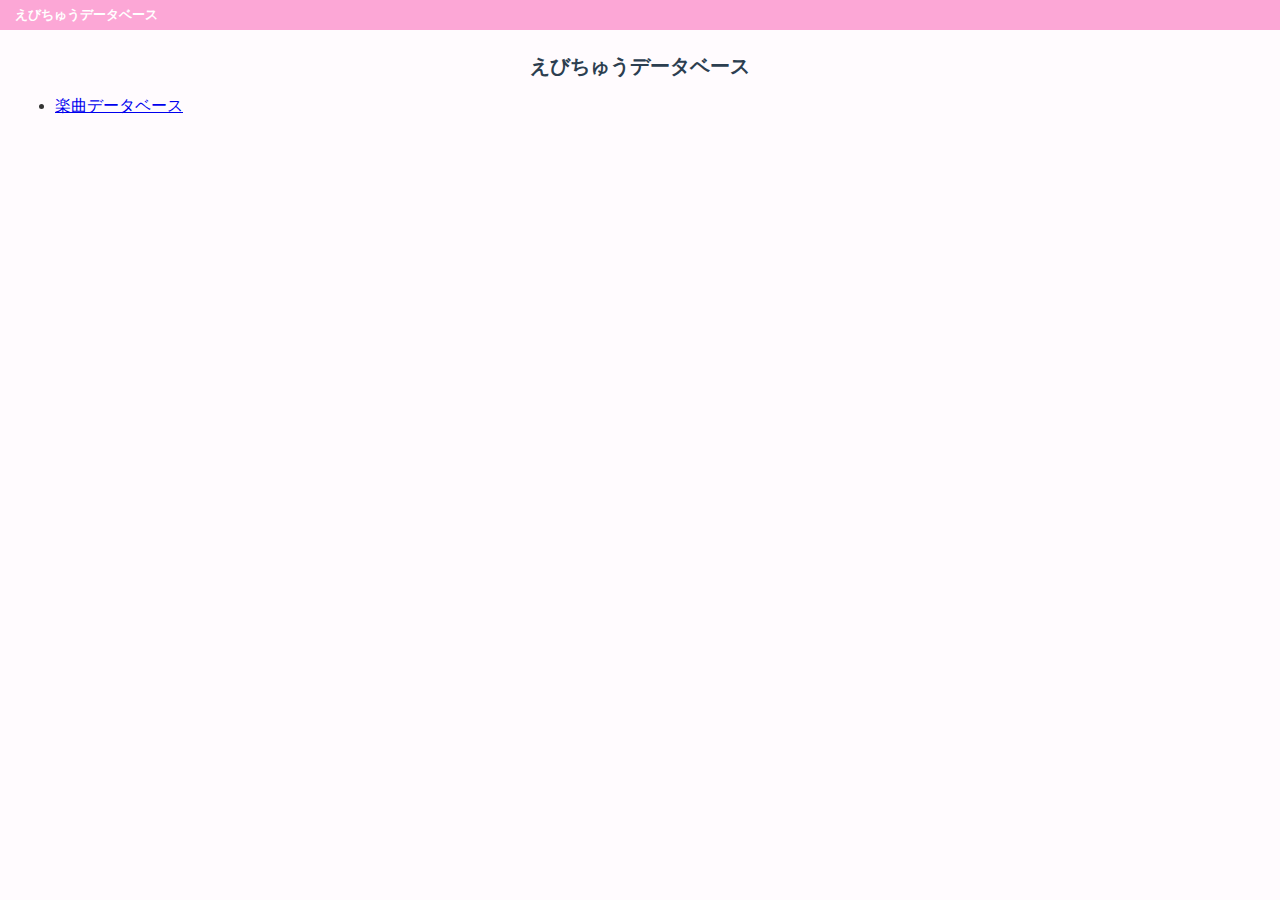
<file: index.html>
<!DOCTYPE html>
<html lang="ja">
<head>
    <meta charset="UTF-8">
    <meta name="viewport" content="width=device-width, initial-scale=1.0">
    <meta name="robots" content="noindex" />
    <title>えびちゅうデータベース</title>
    <link rel="stylesheet" href="/css/common.css">
    <meta name="msapplication-square70x70logo" content="/favicon/site-tile-70x70.png">
    <meta name="msapplication-square150x150logo" content="/favicon/site-tile-150x150.png">
    <meta name="msapplication-wide310x150logo" content="/favicon/site-tile-310x150.png">
    <meta name="msapplication-square310x310logo" content="/favicon/site-tile-310x310.png">
    <meta name="msapplication-TileColor" content="#0078d7">
    <link rel="shortcut icon" type="image/vnd.microsoft.icon" href="/favicon/favicon.ico">
    <link rel="icon" type="image/vnd.microsoft.icon" href="/favicon/favicon.ico">
    <link rel="apple-touch-icon" sizes="57x57" href="/favicon/apple-touch-icon-57x57.png">
    <link rel="apple-touch-icon" sizes="60x60" href="/favicon/apple-touch-icon-60x60.png">
    <link rel="apple-touch-icon" sizes="72x72" href="/favicon/apple-touch-icon-72x72.png">
    <link rel="apple-touch-icon" sizes="76x76" href="/favicon/apple-touch-icon-76x76.png">
    <link rel="apple-touch-icon" sizes="114x114" href="/favicon/apple-touch-icon-114x114.png">
    <link rel="apple-touch-icon" sizes="120x120" href="/favicon/apple-touch-icon-120x120.png">
    <link rel="apple-touch-icon" sizes="144x144" href="/favicon/apple-touch-icon-144x144.png">
    <link rel="apple-touch-icon" sizes="152x152" href="/favicon/apple-touch-icon-152x152.png">
    <link rel="apple-touch-icon" sizes="180x180" href="/favicon/apple-touch-icon-180x180.png">
    <link rel="icon" type="image/png" sizes="36x36" href="/favicon/android-chrome-36x36.png">
    <link rel="icon" type="image/png" sizes="48x48" href="/favicon/android-chrome-48x48.png">
    <link rel="icon" type="image/png" sizes="72x72" href="/favicon/android-chrome-72x72.png">
    <link rel="icon" type="image/png" sizes="96x96" href="/favicon/android-chrome-96x96.png">
    <link rel="icon" type="image/png" sizes="128x128" href="/favicon/android-chrome-128x128.png">
    <link rel="icon" type="image/png" sizes="144x144" href="/favicon/android-chrome-144x144.png">
    <link rel="icon" type="image/png" sizes="152x152" href="/favicon/android-chrome-152x152.png">
    <link rel="icon" type="image/png" sizes="192x192" href="/favicon/android-chrome-192x192.png">
    <link rel="icon" type="image/png" sizes="256x256" href="/favicon/android-chrome-256x256.png">
    <link rel="icon" type="image/png" sizes="384x384" href="/favicon/android-chrome-384x384.png">
    <link rel="icon" type="image/png" sizes="512x512" href="/favicon/android-chrome-512x512.png">
    <link rel="icon" type="image/png" sizes="36x36" href="/favicon/icon-36x36.png">
    <link rel="icon" type="image/png" sizes="48x48" href="/favicon/icon-48x48.png">
    <link rel="icon" type="image/png" sizes="72x72" href="/favicon/icon-72x72.png">
    <link rel="icon" type="image/png" sizes="96x96" href="/favicon/icon-96x96.png">
    <link rel="icon" type="image/png" sizes="128x128" href="/favicon/icon-128x128.png">
    <link rel="icon" type="image/png" sizes="144x144" href="/favicon/icon-144x144.png">
    <link rel="icon" type="image/png" sizes="152x152" href="/favicon/icon-152x152.png">
    <link rel="icon" type="image/png" sizes="160x160" href="/favicon/icon-160x160.png">
    <link rel="icon" type="image/png" sizes="192x192" href="/favicon/icon-192x192.png">
    <link rel="icon" type="image/png" sizes="196x196" href="/favicon/icon-196x196.png">
    <link rel="icon" type="image/png" sizes="256x256" href="/favicon/icon-256x256.png">
    <link rel="icon" type="image/png" sizes="384x384" href="/favicon/icon-384x384.png">
    <link rel="icon" type="image/png" sizes="512x512" href="/favicon/icon-512x512.png">
    <link rel="manifest" href="manifest.json">
</head>
<body>

    <div id="header-placeholder"></div>

    <main class="main-content">
        
        <h1>えびちゅうデータベース</h1>
        
        <ul>
        <li>
            <a href="/songs/">楽曲データベース</a>
        </li>
        </ul>

    </main>
    
    <script src="/js/header.js"></script>
  
</body>
</html>
</file>
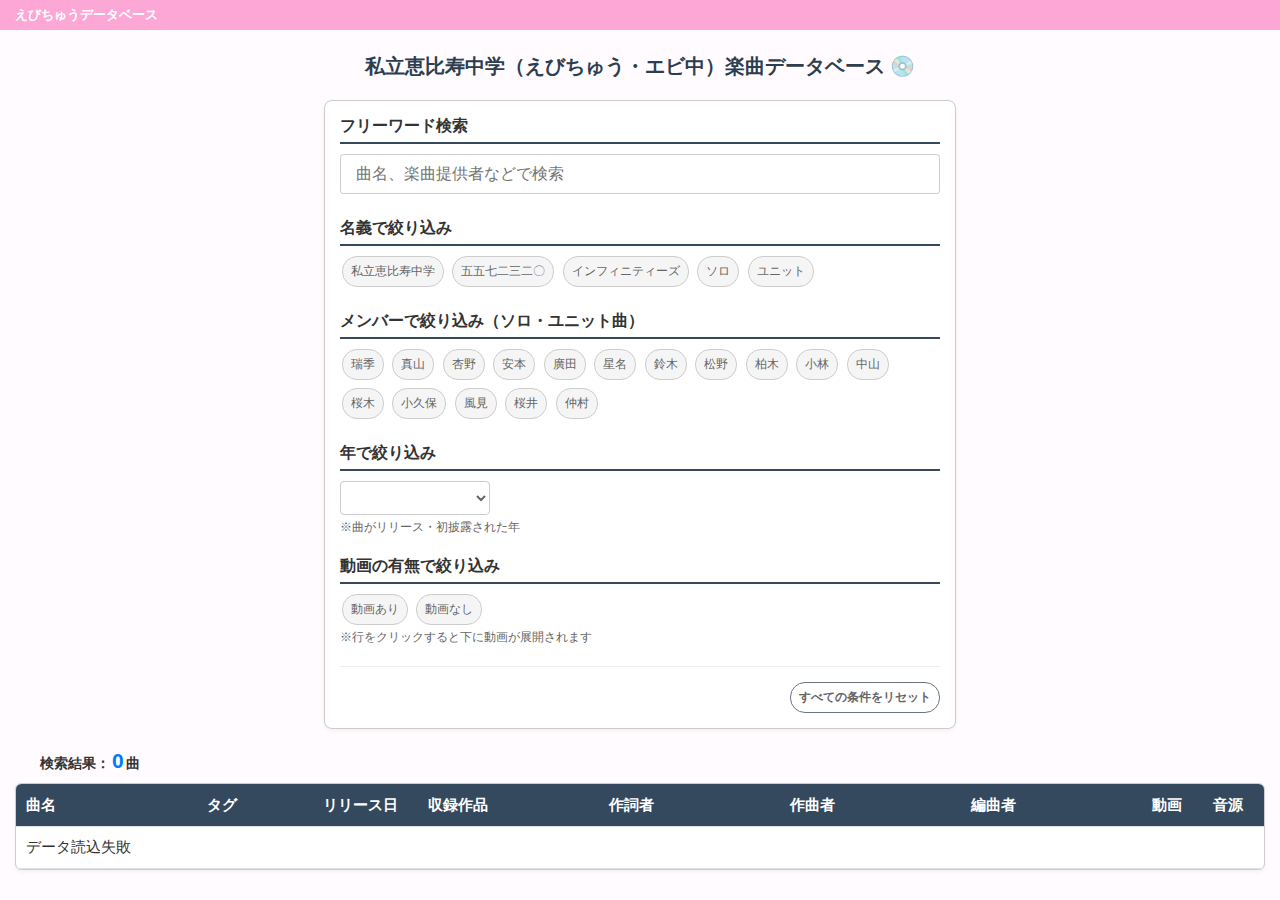
<file: songs/index.html>
<!DOCTYPE html>
<html lang="ja">
<head>
    <meta charset="UTF-8">
    <meta name="viewport" content="width=device-width, initial-scale=1.0">
    <meta name="keywords" content="私立恵比寿中学, えびちゅう, エビ中, 楽曲, データベース, database, 楽曲一覧, 表, 楽曲提供者, 作曲者, 作詞者, 編曲者, ソロ, ユニット, 動画, YouTube" />
    <meta name="description" content="私立恵比寿中学（えびちゅう・エビ中）の楽曲データベース・全楽曲一覧です。曲名、楽曲提供者、ソロ・ユニット曲の参加メンバーなどで絞り込み検索が可能です。曲ごとのYouTube動画もまとめています。" />
    <title>私立恵比寿中学 楽曲データベース｜えびちゅうデータベース</title>
    <link rel="stylesheet" href="/css/common.css">
    <link rel="stylesheet" href="/css/controls.css">
    <meta name="msapplication-square70x70logo" content="/favicon/site-tile-70x70.png">
    <meta name="msapplication-square150x150logo" content="/favicon/site-tile-150x150.png">
    <meta name="msapplication-wide310x150logo" content="/favicon/site-tile-310x150.png">
    <meta name="msapplication-square310x310logo" content="/favicon/site-tile-310x310.png">
    <meta name="msapplication-TileColor" content="#0078d7">
    <link rel="shortcut icon" type="image/vnd.microsoft.icon" href="/favicon/favicon.ico">
    <link rel="icon" type="image/vnd.microsoft.icon" href="/favicon/favicon.ico">
    <link rel="apple-touch-icon" sizes="57x57" href="/favicon/apple-touch-icon-57x57.png">
    <link rel="apple-touch-icon" sizes="60x60" href="/favicon/apple-touch-icon-60x60.png">
    <link rel="apple-touch-icon" sizes="72x72" href="/favicon/apple-touch-icon-72x72.png">
    <link rel="apple-touch-icon" sizes="76x76" href="/favicon/apple-touch-icon-76x76.png">
    <link rel="apple-touch-icon" sizes="114x114" href="/favicon/apple-touch-icon-114x114.png">
    <link rel="apple-touch-icon" sizes="120x120" href="/favicon/apple-touch-icon-120x120.png">
    <link rel="apple-touch-icon" sizes="144x144" href="/favicon/apple-touch-icon-144x144.png">
    <link rel="apple-touch-icon" sizes="152x152" href="/favicon/apple-touch-icon-152x152.png">
    <link rel="apple-touch-icon" sizes="180x180" href="/favicon/apple-touch-icon-180x180.png">
    <link rel="icon" type="image/png" sizes="36x36" href="/favicon/android-chrome-36x36.png">
    <link rel="icon" type="image/png" sizes="48x48" href="/favicon/android-chrome-48x48.png">
    <link rel="icon" type="image/png" sizes="72x72" href="/favicon/android-chrome-72x72.png">
    <link rel="icon" type="image/png" sizes="96x96" href="/favicon/android-chrome-96x96.png">
    <link rel="icon" type="image/png" sizes="128x128" href="/favicon/android-chrome-128x128.png">
    <link rel="icon" type="image/png" sizes="144x144" href="/favicon/android-chrome-144x144.png">
    <link rel="icon" type="image/png" sizes="152x152" href="/favicon/android-chrome-152x152.png">
    <link rel="icon" type="image/png" sizes="192x192" href="/favicon/android-chrome-192x192.png">
    <link rel="icon" type="image/png" sizes="256x256" href="/favicon/android-chrome-256x256.png">
    <link rel="icon" type="image/png" sizes="384x384" href="/favicon/android-chrome-384x384.png">
    <link rel="icon" type="image/png" sizes="512x512" href="/favicon/android-chrome-512x512.png">
    <link rel="icon" type="image/png" sizes="36x36" href="/favicon/icon-36x36.png">
    <link rel="icon" type="image/png" sizes="48x48" href="/favicon/icon-48x48.png">
    <link rel="icon" type="image/png" sizes="72x72" href="/favicon/icon-72x72.png">
    <link rel="icon" type="image/png" sizes="96x96" href="/favicon/icon-96x96.png">
    <link rel="icon" type="image/png" sizes="128x128" href="/favicon/icon-128x128.png">
    <link rel="icon" type="image/png" sizes="144x144" href="/favicon/icon-144x144.png">
    <link rel="icon" type="image/png" sizes="152x152" href="/favicon/icon-152x152.png">
    <link rel="icon" type="image/png" sizes="160x160" href="/favicon/icon-160x160.png">
    <link rel="icon" type="image/png" sizes="192x192" href="/favicon/icon-192x192.png">
    <link rel="icon" type="image/png" sizes="196x196" href="/favicon/icon-196x196.png">
    <link rel="icon" type="image/png" sizes="256x256" href="/favicon/icon-256x256.png">
    <link rel="icon" type="image/png" sizes="384x384" href="/favicon/icon-384x384.png">
    <link rel="icon" type="image/png" sizes="512x512" href="/favicon/icon-512x512.png">
    <link rel="manifest" href="/favicon/manifest.json">
</head>
<body>
    <div id="header-placeholder"></div>

    <main class="main-content">
        <h1>私立恵比寿中学（えびちゅう・エビ中）楽曲データベース 💿</h1>
        <div class="controls-wrapper">
            
            <div class="control-section">
                <h2>フリーワード検索</h2>
                <div class="control-container">
                    <div class="search-wrapper"> 
                        <input type="text" id="search-box" placeholder="曲名、楽曲提供者などで検索">
                        <button id="clear-search-btn" title="クリア">&otimes;</button>
                    </div>
                </div>
            </div>

            <div class="control-section">
                <h2>名義で絞り込み</h2>
                <div class="control-container">
                    <button class="type-filter filter-btn" id="filter-ebc" data-value="私立恵比寿中学">私立恵比寿中学</button>
                    <button class="type-filter filter-btn" id="filter-5572320" data-value="五五七二三二〇">五五七二三二〇</button>
                    <button class="type-filter filter-btn" id="filter-infinities" data-value="インフィニティーズ">インフィニティーズ</button>
                    <button class="type-filter filter-btn" id="filter-solo" data-value="ソロ">ソロ</button>
                    <button class="type-filter filter-btn" id="filter-unit" data-value="ユニット">ユニット</button>
                </div>
            </div>

            <div class="control-section">
                <h2>メンバーで絞り込み（ソロ・ユニット曲）</h2>
                <div class="control-container">
                    <button class="member-filter filter-btn" id="filter-1" data-value="瑞季">瑞季</button>
                    <button class="member-filter filter-btn" id="filter-3" data-value="真山">真山</button>
                    <button class="member-filter filter-btn" id="filter-4" data-value="杏野">杏野</button>
                    <button class="member-filter filter-btn" id="filter-5" data-value="安本">安本</button>
                    <button class="member-filter filter-btn" id="filter-6" data-value="廣田">廣田</button>
                    <button class="member-filter filter-btn" id="filter-7" data-value="星名">星名</button>
                    <button class="member-filter filter-btn" id="filter-8" data-value="鈴木">鈴木</button>
                    <button class="member-filter filter-btn" id="filter-9" data-value="松野">松野</button>
                    <button class="member-filter filter-btn" id="filter-10" data-value="柏木">柏木</button>
                    <button class="member-filter filter-btn" id="filter-11" data-value="小林">小林</button>
                    <button class="member-filter filter-btn" id="filter-12" data-value="中山">中山</button>
                    <button class="member-filter filter-btn" id="filter-13" data-value="桜木">桜木</button>
                    <button class="member-filter filter-btn" id="filter-14" data-value="小久保">小久保</button>
                    <button class="member-filter filter-btn" id="filter-15" data-value="風見">風見</button>
                    <button class="member-filter filter-btn" id="filter-16" data-value="桜井">桜井</button>
                    <button class="member-filter filter-btn" id="filter-17" data-value="仲村">仲村</button>
                </div>
            </div>
            <div class="control-section">
                <h2>年で絞り込み</h2>
                <div class="control-container">
                    <select id="year-selector" class="year-selector"></select>
                </div>
                <p class="description">※曲がリリース・初披露された年</p>
            </div>
            <div class="control-section">
                <h2>動画の有無で絞り込み</h2>
                <div class="control-container">
                    <button class="video-filter filter-btn" id="filter-video-yes" data-value="yes">動画あり</button>
                    <button class="video-filter filter-btn" id="filter-video-no" data-value="no">動画なし</button>
                </div>
                <p class="description">※行をクリックすると下に動画が展開されます</p>
            </div>
            <div class="reset-section">
                <button id="reset-all-btn" class="filter-btn">すべての条件をリセット</button>
            </div>
        </div>
        <div class="results-container">
            <span id="results-count">検索結果：<span id="count-number">0</span>曲</span>
        </div>
        <div class="table-container">
            <div id="initial-loader" class="loader-container">
                <div class="spinner"></div>
            </div>
            <table>
                <thead>
                    <tr>
                        <th data-key="曲名">曲名</th>
                        <th data-key="タグ">タグ</th>
                        <th data-key="リリース日">リリース日</th>
                        <th data-key="収録作品">収録作品</th>
                        <th data-key="作詞者">作詞者</th>
                        <th data-key="作曲者">作曲者</th>
                        <th data-key="編曲者">編曲者</th>
                        <th data-key="動画">動画</th>
                        <th data-key="音源">音源</th>
                    </tr>
                </thead>
                <tbody id="data-table-body">
                </tbody>
            </table>
        </div>
    </main>

    <div id="music-player-bar" class="hidden">
        <button id="close-player-btn" title="プレーヤーを閉じる">&times;</button>
        <div id="player-container"></div>
    </div>
    <script src="/js/header.js"></script>
    <script src="/js/common.js"></script>
</body>
</html>
</file>
<file: css/common.css>
:root {
  /* 色の変数を定義 */
  --color-ebc: #fca7d6; /* 私立恵比寿中学 */
  --color-5572320: #333333; /* 五五七二三二〇 */
  --color-infinities: #c3197c; /* インフィニティーズ */
  --color-cover: #842626; /* カバー */
  --color-default: #007bff; /* その他 */
  --color-1: #e52822;  /* 瑞季 */
  --color-3: #7c0085;  /* 真山 */
  --color-4: #f8c217;  /* 杏野 */
  --color-5: #279b46;  /* 安本 */
  --color-6: #90c132;  /* 廣田 */
  --color-7: #e84d90;  /* 星名 */
  --color-8: #42abef;  /* 鈴木 */
  --color-9: #002fff;  /* 松野 */
  --color-10: #ff8f1c; /* 柏木 */
  --color-11: #f8c217; /* 小林 */
  --color-12: #42abef; /* 中山 */
  --color-13: #e52822; /* 桜木 */
  --color-14: #90c132; /* 小久保 */
  --color-15: #bbbbbb; /* 風見 */
  --color-16: #ff8f1c; /* 桜井 */
  --color-17: #f3af93; /* 仲村 */
}

body {
    font-family: -apple-system, BlinkMacSystemFont, 'Segoe UI', Roboto, 'Helvetica Neue', Arial, sans-serif;
    background-color: #fffbfe;
    color: #333;
    margin: 0;
}

#header-placeholder {
  height: 30px;
  background-color: #fca7d6;
}

/* ヘッダー全体 */
.site-header {
    background-color: #fca7d6;
    padding: 0 15px;
}

/* ヘッダーの中身（ロゴとナビを横並びにする） */
.header-inner {
    height: 30px;
    display: flex;
    justify-content: space-between;
    align-items: center;
}

/* ヘッダータイトル（ロゴ） */
.header-title {
    margin: auto 0;
    color: #fff;
    font-size: 12.5px;
    font-weight: bold;
    text-decoration: none;
}

/* ナビゲーションメニュー */
.header-nav ul {
    font-size: 10px;
    margin: 0;
    padding: 0;
    list-style: none;
    display: flex; /* メニュー項目を横並び */
    gap: 20px; /* 項目間のスペース */
}

.header-nav a {
    color: #fff;
    text-decoration: none;
}

.header-nav a:hover {
    color: #ddd; /* ホバー時の色 */
}

main {
    max-width: 1250px;
    padding: 10px;
    align-items: center;
    margin: 0 auto;
}

h1 {
    font-size: min(20px, 9vw);
    text-align: center;
    color: #2c3e50;
}

.table-container {
    margin: 10px auto 0;
    overflow: auto;
    background-color: #fff;
    border-radius: 0.5vw;
    border: 0.07vw solid #ccc;
    box-shadow: 0 2px 4px rgba(0, 0, 0, 0.05);
    scrollbar-width: none; /* Firefox */
    -ms-overflow-style: none; /* Internet Explorer, Edge */
}
.table-container::-webkit-scrollbar {
    display: none; /* Chrome, Safari, Edge */
}

table {
    width: 100%;
    border-collapse: collapse;
    font-size: 1.2vw;
}

th, td {
    padding: 0.8vw;
    text-align: left;
    border-bottom: 0.07vw solid #e0e0e0;
}

thead tr {
    position: -webkit-sticky; /* Safariブラウザ対応 */
    position: sticky;
    top: 0;
    z-index: 1; /* スクロール時に他の要素の背後に隠れないようにするため */
    background-color: #34495e;
    color: #ffffff;
}

th {
    cursor: pointer;
    position: relative;
    user-select: none; /* テキスト選択を防ぐ */
}

/* ソート状態を示す矢印 */
th::after {
    content: '';
    position: absolute;
    right: 0.7vw;
    top: 50%;
    transform: translateY(-50%);
    opacity: 0.5;
    border: 0.28vw solid transparent;
}

th.sorted-asc::after {
    border-bottom-color: #fff;
    margin-top: -0.35vw;
    border-width: 0.35vw;
}

th.sorted-desc::after {
    border-top-color: #fff;
    margin-top: 0.35vw;
    border-width: 0.35vw;
}

.striped-row {
    background-color: #f8f9fa;
}

tbody tr.selected-row {
    background-color: var(--color-active);
}

/* テーブルのレイアウト計算方法を固定にすると、指定した幅が守られやすくなります */
table {
    table-layout: fixed;
}

/* 各列（th）の幅を指定 */
thead th:nth-child(1) { /* 1列目: 曲名 */
    width: 15%;
}
thead th:nth-child(2) { /* 2列目: タグ */
    width: 9%;
}
thead th:nth-child(3) { /* 3列目: リリース日 */
    width: 8%;
}
thead th:nth-child(4) { /* 4列目: 収録作品 */
    width: 15%;
}
thead th:nth-child(5) { /* 5列目: 作詞 */
    width: 15%;
}
thead th:nth-child(6) { /* 6列目: 作曲 */
    width: 15%;
}
thead th:nth-child(7) { /* 7列目: 編曲 */
    width: 15%;
}
thead th:nth-child(8) { /* 8列目: 動画 */
    width: 4%;
    align-items: center;
}
thead th:nth-child(9) { /* 9列目: 音源 */
    width: 4%;
    align-items: center;
}

/* タグブロックの基本スタイル */
.tag-block {
    display: inline-block;
    padding: 0.21vw 0.56vw;
    margin: 0.14vw;
    border-radius: 0.77vw; /* 角を丸くする */
    font-size: 0.77vw;
    color: #fff; /* 文字色を白に */
    font-weight: 500;
}

/* タグごとの色設定 */
.tag-ebc { background-color: var(--color-ebc); }  /* 私立恵比寿中学 */
.tag-cover { background-color: var(--color-cover); } /* カバー */
.tag-5572320 { background-color: var(--color-5572320); }  /* 五五七二三二〇 */
.tag-infinities { background-color: var(--color-infinities); }  /* インフィニティーズ */
.tag-1 { background-color: var(--color-1); }  /* 瑞季 */
.tag-3 { background-color: var(--color-3); }  /* 真山 */
.tag-4 { background-color: var(--color-4); }  /* 杏野 */
.tag-5 { background-color: var(--color-5); }  /* 安本 */
.tag-6 { background-color: var(--color-6); }  /* 廣田 */
.tag-7 { background-color: var(--color-7); }  /* 星名 */
.tag-8 { background-color: var(--color-8); }  /* 鈴木 */
.tag-9 { background-color: var(--color-9); }  /* 松野 */
.tag-10 { background-color: var(--color-10); }  /* 柏木 */
.tag-11 { background-color: var(--color-11); }  /* 小林 */
.tag-12 { background-color: var(--color-12); }  /* 中山 */
.tag-13 { background-color: var(--color-13); }  /* 桜木 */
.tag-14 { background-color: var(--color-14); }  /* 小久保 */
.tag-15 { background-color: var(--color-15); }  /* 風見 */
.tag-16 { background-color: var(--color-16); }  /* 桜井 */
.tag-17 { background-color: var(--color-17); }  /* 仲村 */
.tag-default { background-color: var(--color-default); } /* その他 */

/* --- アコーディオン機能のためのスタイル --- */

/* クリック可能な行のスタイル */
.clickable-row {
    cursor: pointer;
}

/* 選択されている（開いている）行のハイライト */
.active-row {
    background-color: var(--color-active);
}

/* 詳細表示用のセル（アニメーションの起点）*/
.details-cell {
    padding: 0 !important;
    border-bottom: 0.07vw solid #ccc;
}

/* 詳細表示のコンテンツ部分（ここで高さをアニメーションさせる） */
.details-content {
    height: 12.6vw;
    max-height: 0;
    overflow: hidden;
    transition: max-height 0.4s ease-out, padding 0.4s ease-out;
    padding: 0 1.06vw;
    background-color: var(--color-active);
}
.details-content.open {
    max-height: 250px; /* 動画の高さを考慮した十分な高さを指定 */
    padding: 1.06vw;
}

/* 動画を横に並べてスライドさせるためのコンテナ */
.video-container {
    height: 12.6vw;
    display: flex;
    overflow-x: auto;
    overflow-y: hidden;
    flex-wrap: nowrap;
    scrollbar-width: none; /* Firefox */
    -ms-overflow-style: none; /* Internet Explorer & Edge */
}

/* Chrome, Safari, Edge用の設定 */
.video-container::-webkit-scrollbar {
    display: none;
}

/* 個々の動画とスピナーを囲むラッパー */
.video-wrapper {
    display: inline-block;
    position: relative; /* 中央配置の基準 */
    flex-shrink: 0;
    width: 22.4vw;
    height: 12.6vw;
    margin-right: 1.06vw;
    background-color: #e9ecef; /* ローダーの背景色 */
    border-radius: 0.56vw;
}

/* 個々のYouTube埋め込み動画 */
.youtube-embed {
    flex-shrink: 0; /* 動画が縮まないようにする */
    aspect-ratio: 16 / 9;
    margin-right: 1.06vw;
    border: none;
    border-radius: 0.56vw;
}

/* --- ローダーとスピナーのスタイル --- */

/* ローダーの親要素（背景をうっすら暗くする） */
.loader-container {
    position: fixed;
    top: 0;
    left: 0;
    width: 100%;
    height: 100%;
    background-color: rgba(255, 255, 255, 0.7);
    display: flex;
    justify-content: center;
    align-items: center;
    z-index: 20;
}

/* スピナー本体のアニメーション */
.spinner {
    border: 4px solid #f3f3f3; /* 薄いグレーの円 */
    border-top: 4px solid #3498db; /* 回転する部分の色 */
    border-radius: 50%;
    width: 40px;
    height: 40px;
    animation: spin 1s linear infinite;
}

/* 回転アニメーションの定義 */
@keyframes spin {
    0% { transform: rotate(0deg); }
    100% { transform: rotate(360deg); }
}

/* ラッパーの中央にスピナーを配置 */
.video-wrapper .spinner-container {
    position: absolute;
    top: 0;
    left: 0;
    width: 100%;
    height: 100%;
    display: flex;
    justify-content: center;
    align-items: center;
}

/* 動画ごとのスピナーは少し小さめに */
.video-wrapper .spinner {
    border: 0.25vw solid #f3f3f3;
    border-top: 0.25vw solid #3498db;
    width: 2.5vw;
    height: 2.5vw;
}

.youtube-icon {
    width: 2.4vw;
    vertical-align: middle;
    display: flex;
}

.play-music-btn {
    width: 2.4vw;
    height: 2.4vw;
    display: flex;
    cursor: pointer;
    vertical-align: middle;
    border-radius: 50%;
    background-color: #fff;
}

/* 画面下部に固定するプレーヤーの枠 */
#music-player-bar {
    position: fixed;
    bottom: 0;
    left: 0;
    width: 200%;
    height: 153px; /* 153 + 30 */
    z-index: 10; /* 他の要素より手前に表示 */
    transform: scale(0.5);
    transform-origin: bottom left;
    display: flex;
}
#music-player-bar.hidden {
    display: none;
}

#player-container {
    width: 100%;
    height: 153px;
    overflow: hidden;
    display: flex;
    align-items: flex-end;
}

#player-container iframe {
    width: 100%;
    height: 214px;
    border: none;
}

#close-player-btn {
    /* 1. 位置（右上） */
    position: absolute;
    top: -30px;
    right: 0px;
    z-index: 11; /* プレーヤー本体より手前 */

    /* 2. 形状（正方形） */
    width: 30px;  /* 幅 */
    height: 30px; /* 高さ */
    
    /* 3. 見た目 */
    background: transparent;
    border: 0px;
    color: #555;
    
    /* 4. 「×」を中央に配置 */
    display: flex;
    justify-content: center;
    align-items: center;
    
    /* 5. 「×」のスタイル */
    font-size: 60px;
    line-height: 1;
    
    /* 6. その他 */
    padding: 0;
    cursor: pointer;
}
</file>
<file: css/controls.css>
/* 検索・絞り込み全体を囲うラッパー */
.controls-wrapper {
    max-width: 600px;
    margin: 20px auto 20px auto;
    padding: 15px;
    border: 1px solid #ccc;
    border-radius: 8px;
    background-color: #fff;
    box-shadow: 0 2px 4px rgba(0, 0, 0, 0.05);
}

.control-section {
    margin-bottom: 20px;
}

.control-section .description {
    font-size: 12px;
    color: #666;
    margin: 0px;
}

/* 各セクションのタイトル */
.control-section h2 {
    font-size: 16px;
    color: #333;
    margin: 0 0 6px 0;
    border-bottom: 2px solid #34495e; /* タイトル下に線 */
    padding-bottom: 5px;
}

/* 既存コンテナのマージンを調整 */
.control-container {
    margin: 0 auto; /* 上下のマージンを削除 */
}

.search-wrapper {
    position: relative;
}

#search-box {
    width: 100%;
    padding: 10px 35px 10px 15px;
    margin: 4px 0px;
    box-sizing: border-box;
    font-size: 16px;
    border-radius: 0.2em;
    border: 1px solid #ccc;
    outline: none;
    transition: border-color 0.3s, box-shadow 0.3s;
}
#search-box:focus {
    border-color: #34495e;
    box-shadow: 0 0 8px rgba(52, 73, 94, 0.2);
}

/* クリアボタン「×」のスタイル */
#clear-search-btn {
    position: absolute;
    top: 50%;
    right: 10px;
    transform: translateY(-50%);
    display: none;
    border: none;
    background: transparent;
    padding: 0 5px;
    cursor: pointer;
    font-size: 20px;
    color: #888;
}
#clear-search-btn:hover {
    color: #333;
}

/* 絞り込みボタン（元チェックボックス）のスタイル */
.filter-btn {
    display: inline-block;
    padding: 6px 8px;
    margin: 4px 2px;
    font-size: 12px;
    font-weight: 500;
    border: 1px solid #ccc;
    border-radius: 15px;
    background-color: #f5f5f5; /* 非選択時の色 */
    color: #666;
    cursor: pointer;
    transition: all 0.2s ease;
    user-select: none;
}

.filter-btn:hover {
    background-color: #e0e0e0;
}

/* 選択時のスタイル */
.filter-btn.active {
    color: #fff;
}

.filter-btn.active { background-color: var(--color-default); }
#filter-ebc.active { background-color: var(--color-ebc); }
#filter-5572320.active { background-color: var(--color-5572320); }
#filter-infinities.active { background-color: var(--color-infinities); }
#filter-1.active { background-color: var(--color-1); }
#filter-2.active { background-color: var(--color-2); }
#filter-3.active { background-color: var(--color-3); }
#filter-4.active { background-color: var(--color-4); }
#filter-5.active { background-color: var(--color-5); }
#filter-6.active { background-color: var(--color-6); }
#filter-7.active { background-color: var(--color-7); }
#filter-8.active { background-color: var(--color-8); }
#filter-9.active { background-color: var(--color-9); }
#filter-10.active { background-color: var(--color-10); }
#filter-11.active { background-color: var(--color-11); }
#filter-12.active { background-color: var(--color-12); }
#filter-13.active { background-color: var(--color-13); }
#filter-14.active { background-color: var(--color-14); }
#filter-15.active { background-color: var(--color-15); }
#filter-16.active { background-color: var(--color-16); }
#filter-17.active { background-color: var(--color-17); }

.year-selector {
    font-size: 12px;
    padding: 8px 10px;
    margin: 4px 0px;
    border-radius: 4px;
    border: 1px solid #ccc;
    color: #666;
    background-color: #fff;
    min-width: 150px;
    cursor: pointer;
}
.year-selector:focus {
    outline: none;
    border-color: #007bff;
    box-shadow: 0 0 5px rgba(0,123,255,0.25);
}

/* リセットボタンのセクション */
.reset-section {
    text-align: right; /* ボタンを右寄せ */
    margin-top: 20px;
    padding-top: 15px;
    border-top: 1px solid #eee; /* 上のセクションとの区切り線 */
}

/* リセットボタン自体のスタイル */
#reset-all-btn {
    background-color: #fff; /* 目立ちすぎないグレー */
    border-color: #6c757d;
    font-weight: bold;
    margin: 0;
}
#reset-all-btn:hover {
    background-color: #e0e0e0;
}

/* 検索結果数表示のスタイル */
.results-container {
    max-width: 1200px;
    margin: 10px auto;
    padding: 0 10px;
    text-align: left;
}

#results-count {
    font-size: 14px;
    font-weight: 600;
    color: #333;
}
#count-number {
    color: #007bff;
    font-size: 1.5em;
    font-weight: bold;
    margin: 0 2px 0 2px;
}
</file>
